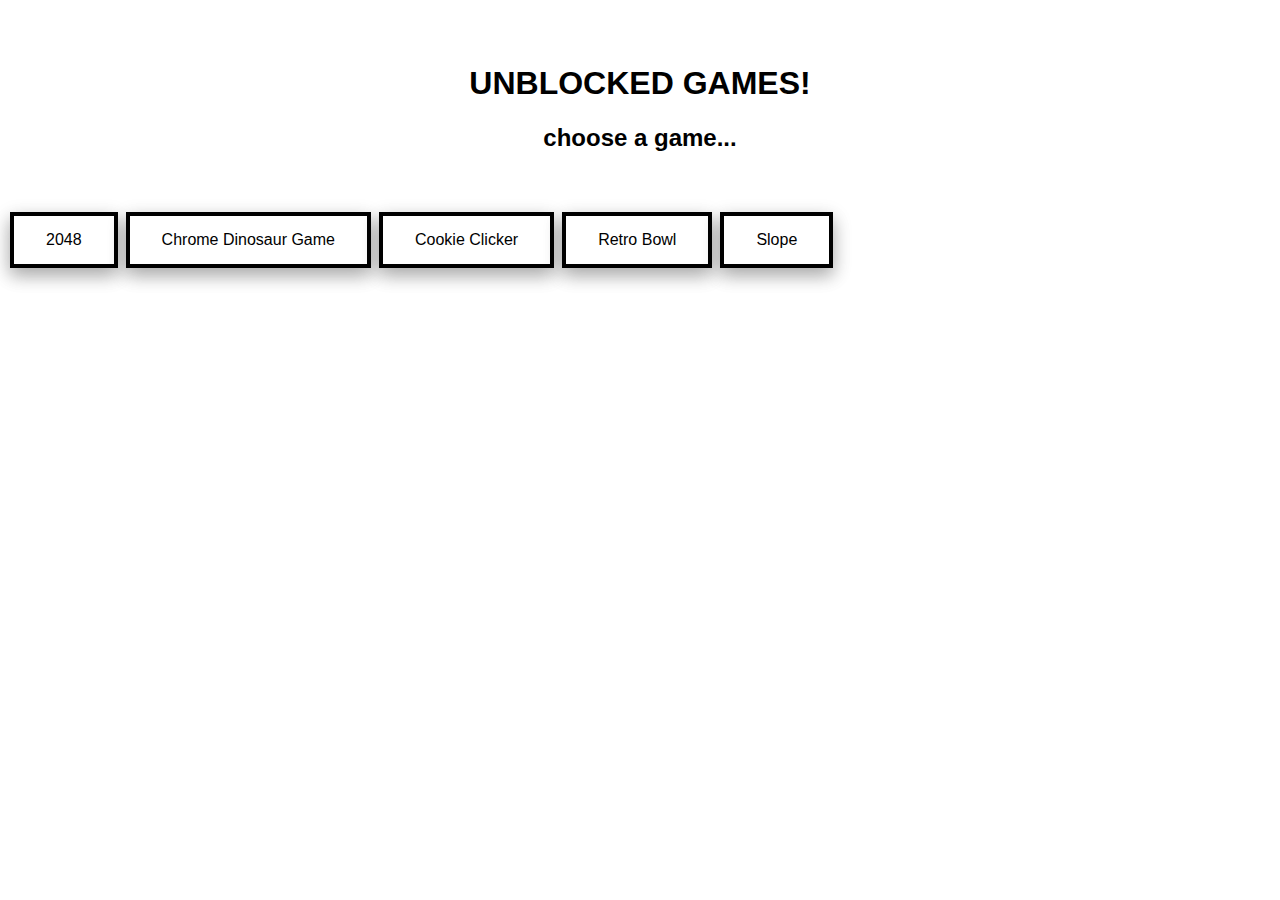
<file: index.html>
<html>
<head>
  <meta charset="UTF-8">
  <title>Help for Coding</title>
  <meta name="description" content="Help for Coding Website.">
  </head>
  <link rel="shortcut icon" href="/favicon.ico" />
  <style>
  .arial {
  font-family: Sans-Serif;
  }
.button {
  background-color: hsl(0, 0%, 100%);
        border: 4px solid#000000;
        border-radius: 4;
        color: rgb(0, 0, 0);
        padding: 15px 32px;
        text-align: center;
        text-decoration: none;
        display: inline-block;
        font-size: 16px;
        margin: 4px 2px;
        cursor: pointer;
        box-shadow: 0 8px 16px 0 rgba(0,0,0,0.2), 0 6px 20px 0 rgba(0,0,0,0.19);
</style>
<br></br>
<center><h1 class="arial">UNBLOCKED GAMES!</h1></center>
<center><h2 class="arial">choose a game...</h2></center>
<br></br>
<button onclick="window.location.href='/games/2048/2048.html';" class="button">2048</button>
<button onclick="window.location.href='/games/chromedinogame/chromedinogame.html';" class="button">Chrome Dinosaur Game</button>
<button onclick="window.location.href='/games/cookieclicker/cookieclicker.html';" class="button">Cookie Clicker</button>
<button onclick="window.location.href='/games/retrobowl/retrobowl.html';" class="button">Retro Bowl</button>
<button onclick="window.location.href='/games/slope/slope.html';" class="button">Slope</button>
</body>
</html>
</file>
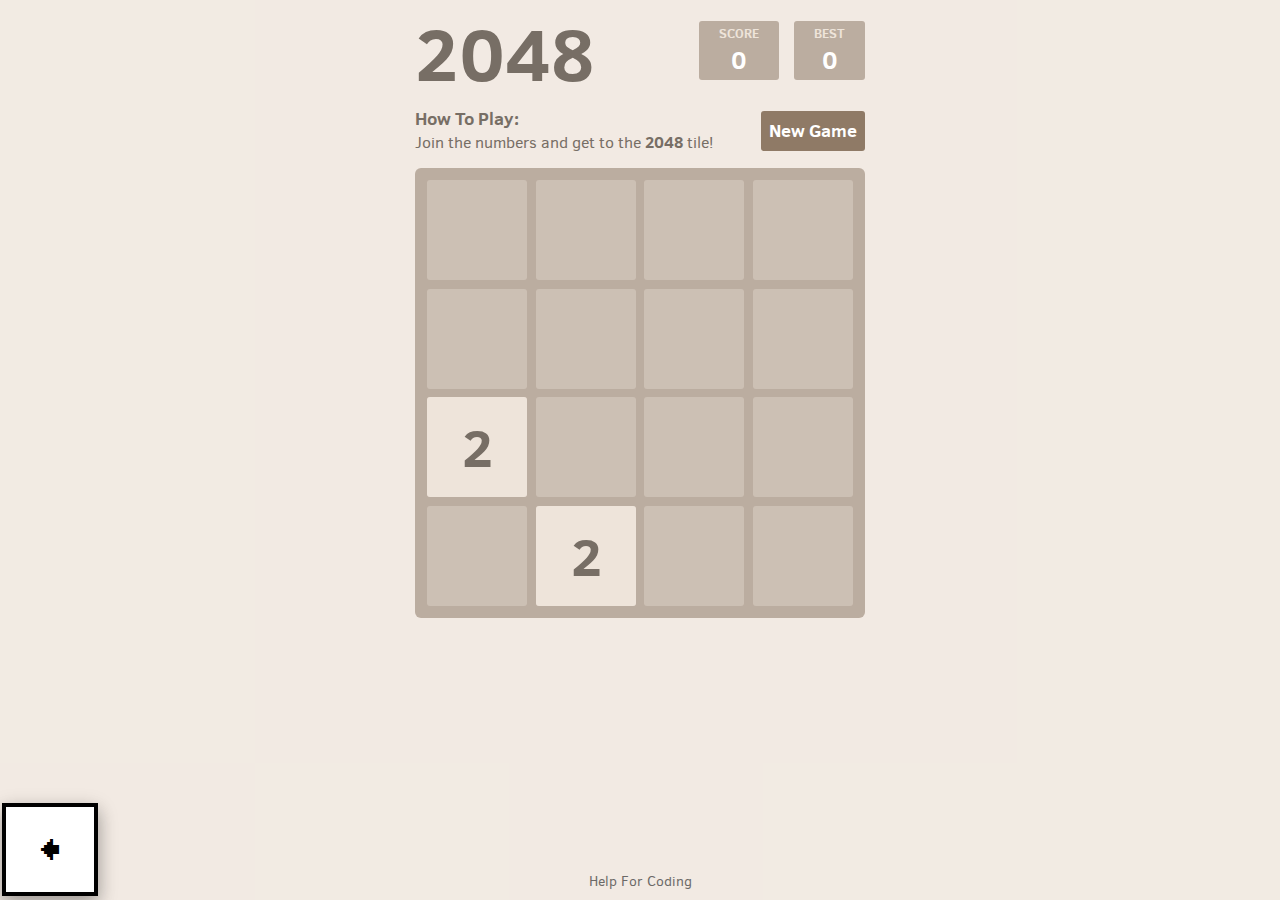
<file: games/2048/2048.html>
<!DOCTYPE html>
<html lang="en">

<head>
    <meta charset="UTF-8">
    <meta name="viewport" content="width=device-width, initial-scale=1.0">
    <meta http-equiv="X-UA-Compatible" content="ie=edge">
    <link rel="stylesheet" href="css/keyframes.css">
    <link rel="stylesheet" href="css/style.css">
    <link rel="stylesheet" href="css/media.css">
    <link rel="shortcut icon" href="/favicon.ico">
    <title>Help For Coding</title>
</head>

<body>
    <div class="container">
        <div class="heading">
            <h1 class="title">
                <a href="">2048</a>
            </h1>
            <div class="scores-container">
                <div class="score-container">
                    <p class="title">SCORE</p>
                    <P class="score">0</P>
                    <div class="score-addition">
                        +4
                    </div>
                </div>
                <div class="best-container">
                    <p class="title">BEST</p>
                    <P class="score">66666</P>
                </div>
            </div>
        </div>
        <div class="game-intro">
            <a href="" class="restart-btn">New Game</a>
            <h2 class="subtitle">
                How To Play:
            </h2>
            <p class="above-game">
                Join the numbers and get to the <strong>2048</strong> tile!
            </p>
        </div>
        <div class="game-container">
            <div class="grid-container">
                <div class="grid-row">
                    <div class="grid-cell"></div>
                    <div class="grid-cell"></div>
                    <div class="grid-cell"></div>
                    <div class="grid-cell"></div>
                </div>
                <div class="grid-row">
                    <div class="grid-cell"></div>
                    <div class="grid-cell"></div>
                    <div class="grid-cell"></div>
                    <div class="grid-cell"></div>
                </div>
                <div class="grid-row">
                    <div class="grid-cell"></div>
                    <div class="grid-cell"></div>
                    <div class="grid-cell"></div>
                    <div class="grid-cell"></div>
                </div>
                <div class="grid-row">
                    <div class="grid-cell"></div>
                    <div class="grid-cell"></div>
                    <div class="grid-cell"></div>
                    <div class="grid-cell"></div>
                </div>
            </div>
            <div class="tile-container">

            </div>
            <div class="failure-container pop-container">
                <p>:(</span></p>
                <p>YOU LOSE !</p>
            </div>
            <div class="winning-container pop-container">
                <p>:)</p>
                <p>WINNING</p>
            </div>
        </div>
        <div class="footer">
            <span>
                Help For Coding
            </span>
        </div>
    </div>
    <script src="js/config.js"></script>
    <script src="js/data.js"></script>
    <script src="js/utils.js"></script>
    <script src="js/event.js"></script>
    <script src="js/view.js"></script>
    <script src="js/game.js"></script>
    <script src="js/main.js"></script>
</body>
<style>
    .homediv {
  background-color: lightgrey;    
    }
  .home {
    background-color: hsl(0, 0%, 100%);
    border: 4px solid#000000;
    border-radius: 4;
    color: rgb(0, 0, 0);
    padding: 15px 32px;
    text-align: center;
    text-decoration: none;
    display: inline-block;
    font-size: 48px;
    margin: 4px 2px;
    cursor: pointer;
    position: absolute; bottom: 0;
    box-shadow: 0 8px 16px 0 rgba(0,0,0,0.2), 0 6px 20px 0 rgba(0,0,0,0.19);

}    
  </style>
  <div class="homediv">
  <button onclick="window.location.href='https://helpforcoding.github.io/';" class="home">🠸</button>
</html>
</file>
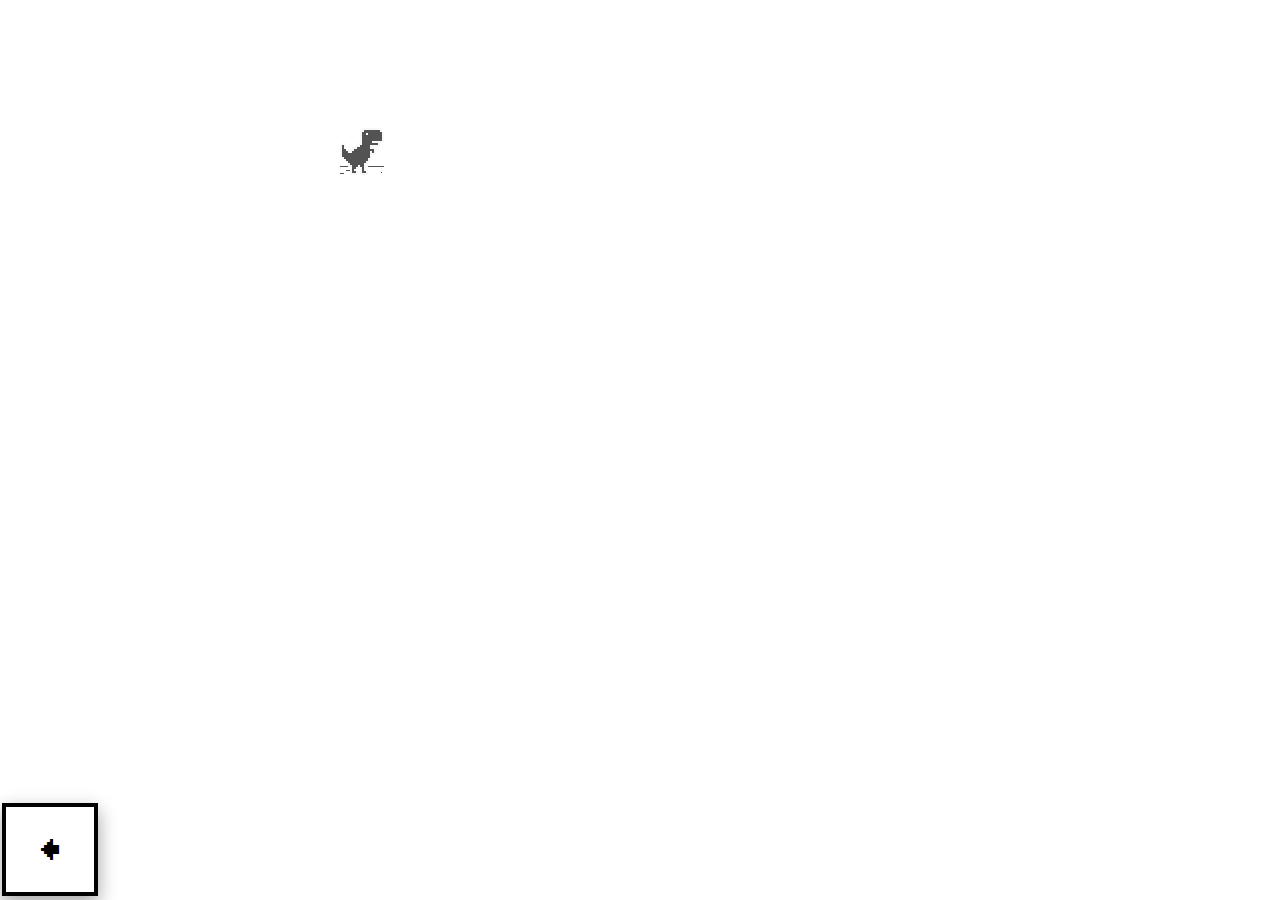
<file: games/chromedinogame/chromedinogame.html>
<!doctype html>
<html>

<head>
    <meta charset="utf-8">
    <meta name="viewport" content="width=device-width, initial-scale=1.0,maximum-scale=1.0, user-scalable=no">
    <title >Help For Coding</title>
    <link rel="shortcut icon" href="/favicon.ico" />
    <link rel="stylesheet" href="index.css">
    <link href="https://fonts.googleapis.com/css?family=Open+Sans" rel="stylesheet"> 
    <script src="index.js"></script>
</head>

<body id="t" class="offline">
    <div id="messageBox" class="sendmessage">
         <div class="niokbutton" onclick="okbuttonsend()"></div>
    </div>
    <div id="main-frame-error" class="interstitial-wrapper">
        <div id="main-content">
            <div class="icon icon-offline" alt=""></div>
        </div>
        <div id="offline-resources">
            <img id="offline-resources-1x" src="assets/default_100_percent/100-offline-sprite.png">
            <img id="offline-resources-2x" src="assets/default_200_percent/200-offline-sprite.png">
            <template id="audio-resources">
                <audio id="offline-sound-press" src="[data-uri]"></audio>
                <audio id="offline-sound-hit" src="[data-uri]"></audio>
                <audio id="offline-sound-reached" src="[data-uri]"></audio>
            </template>
        </div>
    </div>
</body>

<script>
    document.onkeydown = function(evt) {
    evt = evt || window.event;
    if (evt.keyCode == 32) {
        var box = document.getElementById("messageBox");
        box.style.visibility="hidden";
    }
};
</script>
<style>
  .home {
    background-color: hsl(0, 0%, 100%);
    border: 4px solid#000000;
    border-radius: 4;
    color: rgb(0, 0, 0);
    padding: 15px 32px;
    text-align: center;
    text-decoration: none;
    display: inline-block;
    font-size: 48px;
    margin: 4px 2px;
    cursor: pointer;
    position: absolute; bottom: 0;
    box-shadow: 0 8px 16px 0 rgba(0,0,0,0.2), 0 6px 20px 0 rgba(0,0,0,0.19);

}    
  </style>
  <div class="homediv">
  <button onclick="window.location.href='https://helpforcoding.github.io/';" class="home">🠸</button>  
</html>
</file>
<file: games/2048/css/keyframes.css>
@keyframes moveup{
    0%{
        transform: translateY(0);
        opacity: 1;
    }
    100%{
        transform: translateY(-150px);
        opacity: 0;
    }
}
@keyframes appear{
    0%{
        transform: scale(0);
    }
    100%{
        transform: scale(1);
    }
}
@keyframes add{
    0%{
        transform: scale(1);
        box-shadow: 0 0 1px red;
    }
    50%{
        transform: scale(1.2);
    }
    100%{
        transform: scale(1);
    }
}
</file>
<file: games/2048/css/style.css>
@import "../font/clear-sans.css";

* {
    margin: 0;
    padding: 0;
    box-sizing: border-box;
}

html,
body {
    font-family: "Clear Sans", "Helvetica Neue", Arial, sans-serif;
    color: #776e65;
    font-size: 18px;
    background: rgba(238, 228, 218, 0.5);
    overflow: hidden;
    height: 100%;
}

a {
    text-decoration: none;
    color: inherit;
    cursor: pointer;
}

.container {
    position: relative;
    margin: 0 auto;
    display: flex;
    flex-direction: column;
    width: 450px;
    height: 100vh;
    box-sizing: content-box;
}

.heading {
    margin: 20px 0;
}

.heading {
    display: flex;
    align-items: center;
    justify-content: space-between;
    flex-wrap: wrap;
}

h1.title {
    font-size: 74px;
    line-height: 66px;
    font-weight: bold;
}

.scores-container {
    float: right;
}

.score-container,
.best-container {
    float: left;
    padding: 3px 20px;
    background: #bbada0;
    border-radius: 3px;
    font-size: 25px;
    font-weight: bold;
    color: white;
    text-align: center;
}

.score-container {
    position: relative;
    margin-right: 15px;
    margin-bottom: 5px;
}

.score-container .title,
.best-container .title {
    font-size: 13px;
    color: #eee4da;
}

.score-addition {
    position: absolute;
    left: 0;
    bottom: 0;
    width: 100%;
    color: rgba(119, 110, 101, 0.9);
    z-index: 100;
    opacity: 0;
    font-size: 1rem;
}

.score-addition.action {
    animation: 2s moveup;
}

.above-game {
    font-size: 0.9rem;
}

.restart-btn {
    margin: 5px 0 0 5px;
    float: right;
    padding: 0 8px;
    background: #8f7a66;
    color: white;
    height: 40px;
    line-height: 40px;
    border-radius: 3px;
    font-weight: bold;
}

h2.subtitle {
    font-size: 1em;
}

.game-container {
    position: relative;
    margin-top: 15px;
    width: 450px;
    height: 450px;
    background: #bbada0;
    border-radius: 6px;
    touch-action: none;
}

.grid-container,
.tile-container,
.pop-container {
    position: absolute;
    top: 0;
    left: 0;
    right: 0;
    bottom: 0;
    margin: auto;
    width: 426px;
    height: 426px;
}


.grid-row {
    display: flex;
    margin-bottom: 2%;
}

.grid-row,
.tile {
    height: 23.5%;
}

.grid-cell,
.tile {
    width: 23.5%;
    border-radius: 3px;
}

.grid-cell {
    margin-right: 2%;
    background: rgba(238, 228, 218, 0.35);
}

.grid-cell:nth-of-type(4n) {
    margin-right: 0;
}

.tile {
    position: absolute;
    display: flex;
    align-items: center;
    justify-content: center;
    font-size: 53px;
    font-weight: bold;
    background: #eee4da;
    transition: all 0.15s ease;
}

.tile.new-tile {
    animation: 0.5s appear;
}

.tile.addition {
    animation: 0.3s add;
}

.tile[data-val] {
    color: #f9f6f2;
}

.tile[data-val="2"],
.tile[data-val="4"] {
    color: #776e65;
}

.tile[data-val="128"],
.tile[data-val="256"],
.tile[data-val="512"] {
    font-size: 45px;
}

.tile[data-val="1024"],
.tile[data-val="2048"] {
    font-size: 33px;
}

.tile[data-val="4"] {
    background: #ede0c8;
}

.tile[data-val="8"] {
    background: #f2b179;
}

.tile[data-val="16"] {
    background: #f59563;
}

.tile[data-val="32"] {
    background: #f67c5f;
}

.tile[data-val="64"] {
    background: #f65e3b;
}

.tile[data-val="128"] {
    background: #edcf72;
}

.tile[data-val="256"] {
    background: #edcc61;
    box-shadow: 0 0 30px 10px rgba(243, 215, 116, 0.31746), inset 0 0 0 1px rgba(255, 255, 255, 0.19048);
}

.tile[data-val="512"] {
    background: #edc850;
    box-shadow: 0 0 30px 10px rgba(243, 215, 116, 0.39683), inset 0 0 0 1px rgba(255, 255, 255, 0.2381);
}

.tile[data-val="1024"] {
    background: #edc53f;
    box-shadow: 0 0 30px 10px rgba(243, 215, 116, 0.47619), inset 0 0 0 1px rgba(255, 255, 255, 0.28571);
}

.tile[data-val="2048"] {
    background: #edc22e;
    box-shadow: 0 0 30px 10px rgba(243, 215, 116, 0.55556), inset 0 0 0 1px rgba(255, 255, 255, 0.33333);
}

.pop-container {
    display: flex;
    flex-direction: column;
    align-items: center;
    justify-content: center;
    width: 100%;
    height: 100%;
    background: rgba(238, 228, 218, 0.8);
    z-index: 100;
    opacity: 0;
    transition: all 1s ease;
}

.winning-container p:nth-child(1){
    transform: rotate(90deg);
}

.winning-container.action p:nth-child(1){
    transform-origin: center;
    animation: winning 1.5s infinite;
}

.failure-container.action p:nth-child(1){
    transform-origin: center;
    animation: failure 5s infinite;
}

@keyframes winning{
    0%,25%,50%,75%,100%{
		transform: rotate(90deg) translateX(-5px);
	}
	12.5%{
		transform: rotate(80deg);
	}
	37.5%{
		transform: rotate(70deg);
	}
	62.5%{
		transform: rotate(100deg);
	}
	87.5%{
		transform: rotate(120deg);
	}
}

@keyframes failure{
    0%,25%,50%,75%,100%{
		transform: rotate(90deg) scale(0.7,1) rotateX(40deg);
	}
	12.5%{
		transform: rotate(90deg);
	}
	37.5%{
		transform: rotate(90deg);
	}
	62.5%{
		transform: rotate(90deg);
	}
	87.5%{
		transform: rotate(90deg);
	}
}

.pop-container.action {
    opacity: 1;
}

.pop-container p {
    font-size: 60px;
    font-weight: bold;
}

.footer {
    flex: 1;
    padding: 10px 0;
    text-align: center;
    display: flex;
    justify-content: space-around;
    align-items: flex-end;
    font-size: 0.75rem;
    color: #333;
    opacity: 0.7;
}
</file>
<file: games/2048/css/media.css>
@media screen and (max-width:1250px){
    html,body{
        font-size: 15px;
    }
    .container{
        width: 280px;
    }
    h1.title{
        font-size: 31px;
    }
    .score-container,
    .best-container{
        padding: 3px 10px;
    }
    .game-container{
        margin-top: 10px;
        width: 280px;
        height: 280px;
    }
    .grid-container,
    .tile-container{
        width: 260px;
        height: 260px;
    }
    .grid-row,
    .tile{
        height: 22.75%;
    }
    .grid-cell,
    .tile{
        width: 22.75%;
    }
    .grid-row{
        margin-bottom: 3%;
    }
    .grid-cell{
        margin-right: 3%;
    }
    .tile{
        font-size: 35px;
    }
    .tile[data-val="128"],
    .tile[data-val="256"],
    .tile[data-val="512"]{
        font-size: 25px;
    }
    .tile[data-val="1024"],
    .tile[data-val="2048"]{
        font-size: 21px;
    }

    .pop-container p{
        font-size: 30px;
    }
}
</file>
<file: games/chromedinogame/index.css>
/* Copyright 2013 The Chromium Authors. All rights reserved.
 * Use of this source code is governed by a BSD-style license that can be
 * found in the LICENSE file. */

html, body {
  padding: 0;
  margin: 0;
  width: 100%;
  height: 100%;
}

.icon {
  -webkit-user-select: none;
  user-select: none;
  display: inline-block;
}

.icon-offline {
  content: -webkit-image-set( url(assets/default_100_percent/100-error-offline.png) 1x, url(assets/default_200_percent/200-error-offline.png) 2x);
  position: relative;
}

.hidden {
  display: none;
}


/* Offline page */

.offline .interstitial-wrapper {
  color: #2b2b2b;
  font-size: 1em;
  line-height: 1.55;
  margin: 0 auto;
  max-width: 600px;
  padding-top: 100px;
  width: 100%;
}

.offline .runner-container {
  height: 150px;
  max-width: 600px;
  overflow: hidden;
  position: absolute;
  top: 35px;
  width: 44px;
}

.offline .runner-canvas {
  height: 150px;
  max-width: 600px;
  opacity: 1;
  overflow: hidden;
  position: absolute;
  top: 0;
  z-index: 2;
}

.offline .controller {
  background: rgba(247, 247, 247, .1);
  height: 100vh;
  left: 0;
  position: absolute;
  top: 0;
  width: 100vw;
  z-index: 1;
}

#offline-resources {
  display: none;
}

@media (max-width: 420px) {
  .suggested-left > #control-buttons, .suggested-right > #control-buttons {
    float: none;
  }
  .snackbar {
    left: 0;
    bottom: 0;
    width: 100%;
    border-radius: 0;
  }
}

@media (max-height: 350px) {
  h1 {
    margin: 0 0 15px;
  }
  .icon-offline {
    margin: 0 0 10px;
  }
  .interstitial-wrapper {
    margin-top: 5%;
  }
  .nav-wrapper {
    margin-top: 30px;
  }
}

@media (min-width: 600px) and (max-width: 736px) and (orientation: landscape) {
  .offline .interstitial-wrapper {
    margin-left: 0;
    margin-right: 0;
  }
}

@media (min-width: 420px) and (max-width: 736px) and (min-height: 240px) and (max-height: 420px) and (orientation:landscape) {
  .interstitial-wrapper {
    margin-bottom: 100px;
  }
}

@media (min-height: 240px) and (orientation: landscape) {
  .offline .interstitial-wrapper {
    margin-bottom: 90px;
  }
  .icon-offline {
    margin-bottom: 20px;
  }
}

@media (max-height: 320px) and (orientation: landscape) {
  .icon-offline {
    margin-bottom: 0;
  }
  .offline .runner-container {
    top: 10px;
  }
}

@media (max-width: 240px) {
  .interstitial-wrapper {
    overflow: inherit;
    padding: 0 8px;
  }
}

.arcade-mode,
.arcade-mode .runner-container,
.arcade-mode .runner-canvas {
  image-rendering: pixelated;
  max-width: 100%;
  overflow: hidden;
}

.arcade-mode #buttons,
.arcade-mode #main-content {
  opacity: 0;
  overflow: hidden;
}

.arcade-mode .interstitial-wrapper {
  height: 100vh;
  max-width: 100%;
  overflow: hidden;
}

.arcade-mode .runner-container {
  left: 0;
  margin: auto;
  right: 0;
  transform-origin: top center;
  transition: transform 250ms cubic-bezier(0.4, 0, 1, 1) 400ms;
  z-index: 2;
}
</file>
